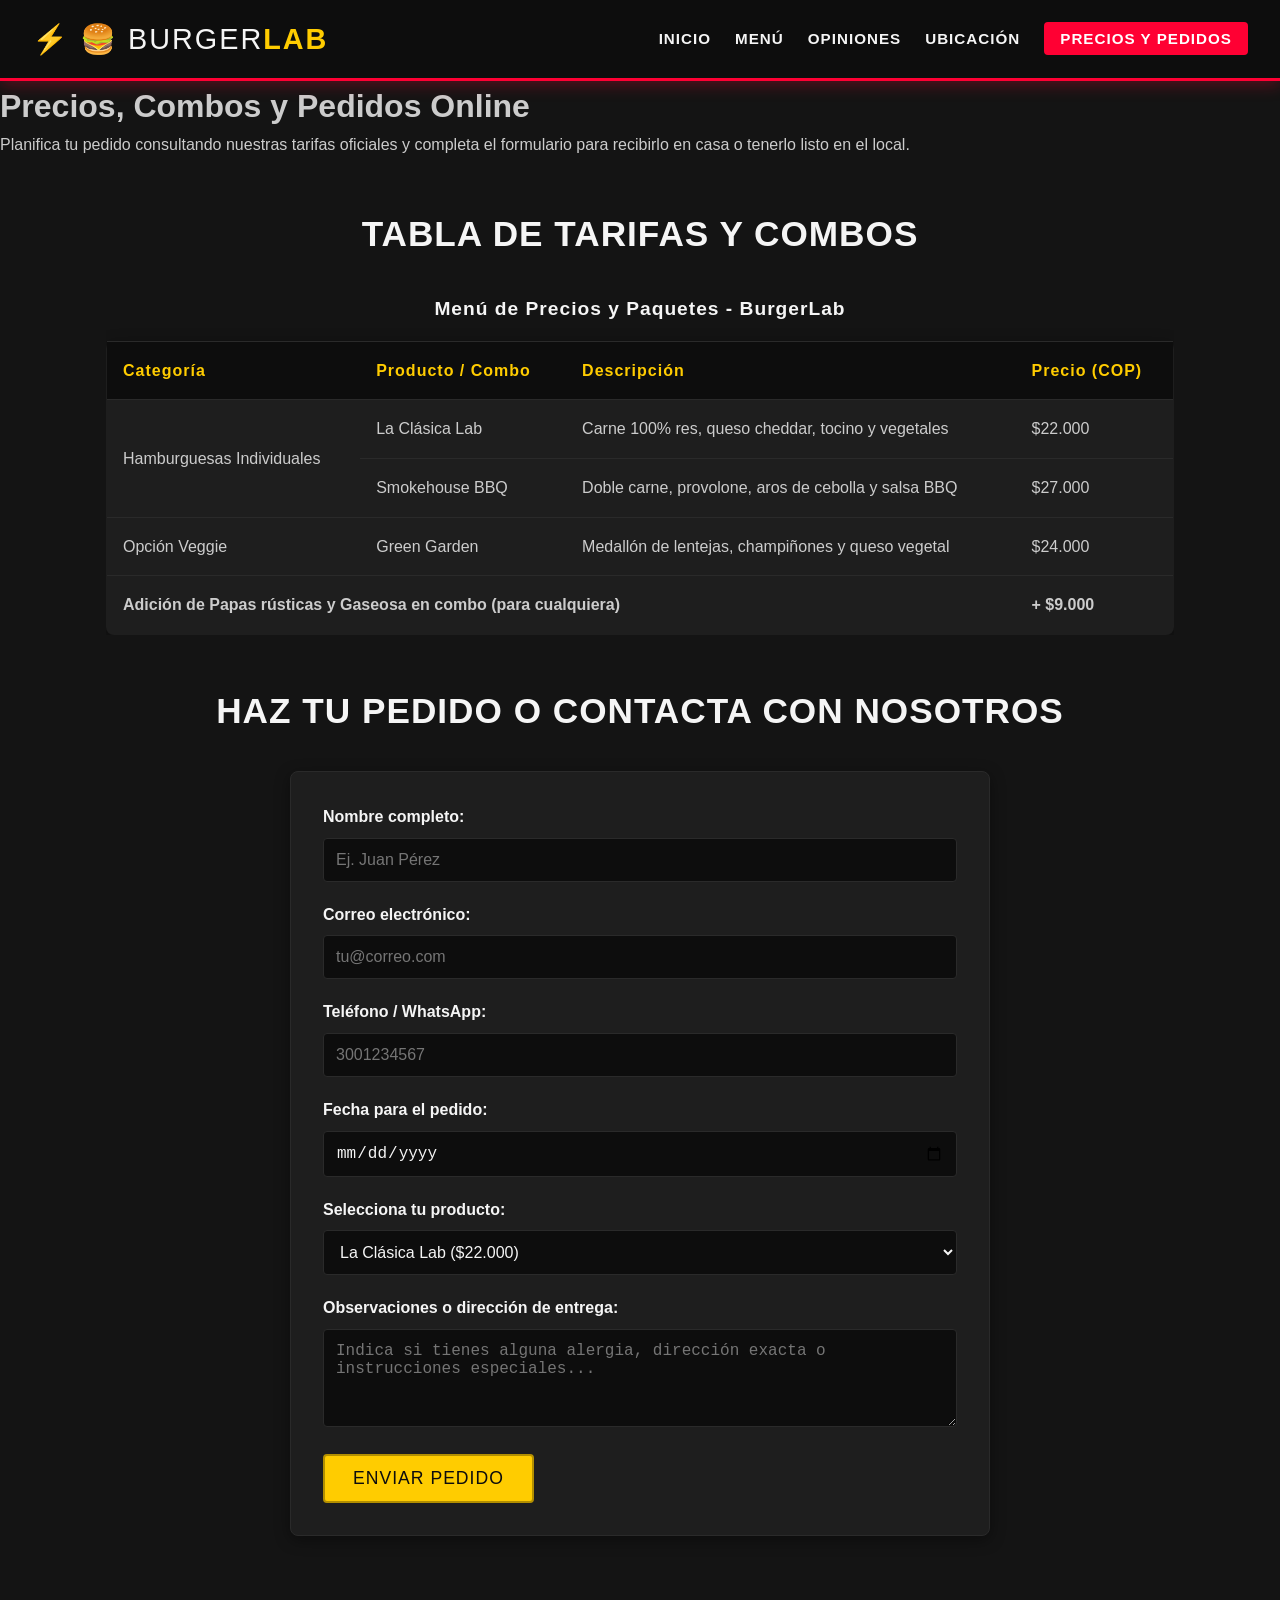
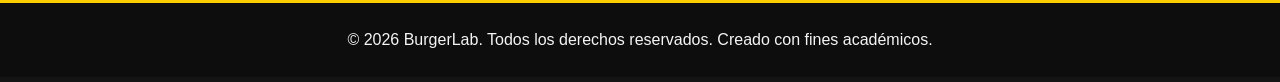
<file: segunda-pagina.html>
<!DOCTYPE html>
<html lang="es">
<head>
    <meta charset="UTF-8">
    <meta name="viewport" content="width=device-width, initial-scale=1.0">
    <title>Precios y Pedidos - BurgerLab</title>
    <meta name="description" content="Consulta nuestra lista completa de precios, combos, adiciones y haz tu pedido online en BurgerLab.">
    <link rel="stylesheet" href="css/styles.css">
</head>
<body>


    <header class="header">
        <div class="logo-container">
            <span class="logo-text">🍔 Burger<strong>Lab</strong></span>
        </div>
        <nav class="nav">
            <ul class="nav-list">
                <li><a href="index.html">Inicio</a></li>
                <li><a href="index.html#productos">Menú</a></li>
                <li><a href="index.html#opiniones">Opiniones</a></li>
                <li><a href="index.html#contacto-mapa">Ubicación</a></li>
                <li><a href="segunda-pagina.html" class="btn-nav">Precios y Pedidos</a></li>
            </ul>
        </nav>
    </header>


    <main class="main-pedido">
        <h1>Precios, Combos y Pedidos Online</h1>
        <p>Planifica tu pedido consultando nuestras tarifas oficiales y completa el formulario para recibirlo en casa o tenerlo listo en el local.</p>


        <section class="seccion-tabla">
            <h2>Tabla de Tarifas y Combos</h2>
            <div class="tabla-container">
                <table class="tabla-precios">
                    <caption>Menú de Precios y Paquetes - BurgerLab</caption>
                    <thead>
                        <tr>
                            <th>Categoría</th>
                            <th>Producto / Combo</th>
                            <th>Descripción</th>
                            <th>Precio (COP)</th>
                        </tr>
                    </thead>
                    <tbody>
                        <tr>
                            <td rowspan="2">Hamburguesas Individuales</td>
                            <td>La Clásica Lab</td>
                            <td>Carne 100% res, queso cheddar, tocino y vegetales</td>
                            <td>$22.000</td>
                        </tr>
                        <tr>
                            <td>Smokehouse BBQ</td>
                            <td>Doble carne, provolone, aros de cebolla y salsa BBQ</td>
                            <td>$27.000</td>
                        </tr>
                        <tr>
                            <td>Opción Veggie</td>
                            <td>Green Garden</td>
                            <td>Medallón de lentejas, champiñones y queso vegetal</td>
                            <td>$24.000</td>
                        </tr>
                        <tr>
                            <td colspan="3"><strong>Adición de Papas rústicas y Gaseosa en combo (para cualquiera)</strong></td>
                            <td><strong>+ $9.000</strong></td>
                        </tr>
                    </tbody>
                </table>
            </div>
        </section>

        <section class="seccion-formulario">
            <h2>Haz tu Pedido o Contacta con Nosotros</h2>
            <form action="#" method="POST" class="formulario-pedido">
                
                <div class="form-grupo">
                    <label for="nombre">Nombre completo:</label>
                    <input type="text" id="nombre" name="nombre" required placeholder="Ej. Juan Pérez">
                </div>

                <div class="form-grupo">
                    <label for="email">Correo electrónico:</label>
                    <input type="email" id="email" name="email" required placeholder="tu@correo.com">
                </div>

                <div class="form-grupo">
                    <label for="telefono">Teléfono / WhatsApp:</label>
                    <input type="tel" id="telefono" name="telefono" required placeholder="3001234567">
                </div>

                <div class="form-grupo">
                    <label for="fecha-entrega">Fecha para el pedido:</label>
                    <input type="date" id="fecha-entrega" name="fecha_entrega">
                </div>

                <div class="form-grupo">
                    <label for="producto-elegido">Selecciona tu producto:</label>
                    <select id="producto-elegido" name="producto_elegido">
                        <option value="clasica">La Clásica Lab ($22.000)</option>
                        <option value="bbq">Smokehouse BBQ ($27.000)</option>
                        <option value="veggie">Green Garden Veggie ($24.000)</option>
                    </select>
                </div>

                <div class="form-grupo">
                    <label for="comentarios">Observaciones o dirección de entrega:</label>
                    <textarea id="comentarios" name="comentarios" rows="4" placeholder="Indica si tienes alguna alergia, dirección exacta o instrucciones especiales..."></textarea>
                </div>

                <button type="submit" class="btn-principal">Enviar Pedido</button>
            </form>
        </section>
    </main>


    <footer class="footer">
        <p>&copy; 2026 BurgerLab. Todos los derechos reservados. Creado con fines académicos.</p>
    </footer>

</body>
</html>
</file>
<file: css/styles.css>
:root {
    --color-primario: #0d0d0d;
    --color-secundario: #ff0033; /* Rojo neón rockero */
    --color-secundario-alfa: rgba(255, 0, 51, 0.2);
    --color-acento: #ffcc00;     /* Amarillo eléctrico / rayo */
    --color-fondo: #141414;      /* Fondo oscuro general */
    --color-blanco: #f5f5f5;
    --color-texto: #cccccc;
    --color-gris-oscuro: #1e1e1e;
    --color-gris-claro: #2a2a2a;
    --fuente-principal: 'Impact', 'Arial Black', sans-serif;
    --transicion: all 0.3s ease;
}

* {
    margin: 0;
    padding: 0;
    box-sizing: border-box;
}

body {
    font-family: Arial, sans-serif; 
    background-color: var(--color-fondo);
    color: var(--color-texto);
    line-height: 1.6;
    overflow-wrap: break-word;
}


.header {
    background-color: var(--color-primario);
    color: var(--color-blanco);
    display: flex;
    justify-content: space-between;
    align-items: center;
    padding: 1rem 2rem;
    position: sticky;
    top: 0;
    z-index: 100;
    border-bottom: 3px solid var(--color-secundario);
    box-shadow: 0 4px 15px rgba(255, 0, 51, 0.3);
}

.logo-text {
    font-family: var(--fuente-principal);
    font-size: 1.8rem;
    letter-spacing: 2px;
    text-transform: uppercase;
    color: var(--color-blanco);
}

.logo-text strong {
    color: var(--color-acento);
}


.logo-text::before {
    content: "⚡ ";
    color: var(--color-acento);
}

.nav-list {
    list-style: none;
    display: flex;
    gap: 1.5rem;
    align-items: center;
}

.nav-list li::marker {
    color: var(--color-secundario);
}

.nav-list a {
    color: var(--color-blanco);
    text-decoration: none;
    font-size: 0.95rem;
    font-weight: bold;
    text-transform: uppercase;
    letter-spacing: 1px;
    transition: var(--transicion);
}

.nav-list a:hover {
    color: var(--color-acento);
    text-shadow: 0 0 8px var(--color-acento);
}

.nav-list a:focus-visible {
    outline: 2px solid var(--color-acento);
    outline-offset: 4px;
}

.btn-nav {
    background-color: var(--color-secundario);
    padding: 0.5rem 1rem;
    border-radius: 4px;
    color: #fff !important;
}

.btn-nav:hover {
    background-color: #cc0029;
    box-shadow: 0 0 10px var(--color-secundario);
}


.hero {
    background: linear-gradient(135deg, rgba(13, 13, 13, 0.95), var(--color-secundario-alfa)), 
                url('../images/hero-bg.jpg') center/cover no-repeat;
    color: var(--color-blanco);
    text-align: center;
    padding: 5rem 1rem;
    margin: 2rem auto;
    max-width: 1200px;
    border-radius: 12px;
    border: 1px solid var(--color-gris-claro);
    box-shadow: 0 8px 25px rgba(0, 0, 0, 0.8);
}

.hero h1 {
    font-family: var(--fuente-principal);
    font-size: 3rem;
    margin-bottom: 1rem;
    letter-spacing: 2px;
    text-transform: uppercase;
    color: var(--color-blanco);
    text-shadow: 3px 3px 0px var(--color-secundario);
    animation: fadeInDown 1s ease-in-out;
}

.hero p {
    font-size: 1.1rem;
    max-width: 700px;
    margin: 0 auto 1.5rem auto;
    color: var(--color-texto);
}

.btn-principal {
    display: inline-block;
    background-color: var(--color-acento);
    color: var(--color-primario);
    padding: 0.75rem 1.75rem;
    border-radius: 4px;
    text-decoration: none;
    font-family: var(--fuente-principal);
    font-size: 1.1rem;
    letter-spacing: 1px;
    text-transform: uppercase;
    transition: var(--transicion);
    border: 2px solid #b38f00;
}

.btn-principal:hover {
    background-color: #ffdb4d;
    transform: scale(1.05);
    box-shadow: 0 0 15px var(--color-acento);
}


.productos-seccion, .info-util, .opiniones-seccion, .ubicacion-seccion, .seccion-tabla, .seccion-formulario {
    max-width: 1100px;
    margin: 3rem auto;
    padding: 0 1rem;
}

.productos-seccion h2, .info-util h2, .opiniones-seccion h2, .ubicacion-seccion h2, .seccion-tabla h2, .seccion-formulario h2 {
    font-family: var(--fuente-principal);
    text-align: center;
    font-size: 2.2rem;
    margin-bottom: 2rem;
    color: var(--color-blanco);
    letter-spacing: 1px;
    text-transform: uppercase;
}

.tarjetas-container {
    display: flex;
    flex-wrap: wrap;
    gap: 2rem;
    justify-content: center;
}

.tarjeta {
    background-color: var(--color-gris-oscuro);
    border: 1px solid var(--color-gris-claro);
    border-top: 5px solid var(--color-acento);
    border-radius: 8px;
    width: 300px;
    padding: 1.5rem;
    box-shadow: 0 4px 15px rgba(0,0,0,0.5);
    transition: var(--transicion);
    overflow: hidden;
}

.tarjeta:hover {
    transform: translateY(-8px);
    border-color: var(--color-secundario);
    box-shadow: 0 10px 25px rgba(255, 0, 51, 0.2);
}

.tarjeta--promo {
    border-top-color: var(--color-secundario);
    background-color: #1a1214;
}

.tarjeta img {
    width: 100%;
    height: 180px;
    object-fit: cover;
    border-radius: 4px;
    margin-bottom: 1rem;
    border: 1px solid var(--color-gris-claro);
}

.tarjeta h3 {
    font-family: var(--fuente-principal);
    font-size: 1.4rem;
    margin-bottom: 0.5rem;
    color: var(--color-blanco);
    letter-spacing: 1px;
}

.tarjeta p {
    font-size: 0.95rem;
    color: var(--color-texto);
    margin-bottom: 1rem;
}

.tarjeta .precio {
    font-family: var(--fuente-principal);
    font-weight: bold;
    font-size: 1.2rem;
    color: var(--color-acento);
}


input[type="text"], input[type="email"], input[type="tel"], input[type="date"], select, textarea {
    width: 100%;
    padding: 0.75rem;
    background-color: var(--color-primario);
    border: 1px solid var(--color-gris-claro);
    color: var(--color-blanco);
    border-radius: 4px;
    font-size: 1rem;
    transition: var(--transicion);
}

input:focus, select:focus, textarea:focus {
    border-color: var(--color-acento);
    outline: none;
    box-shadow: 0 0 8px rgba(255, 204, 0, 0.3);
}

.listas-grid {
    display: flex;
    flex-wrap: wrap;
    gap: 2rem;
    justify-content: space-around;
    background-color: var(--color-gris-oscuro);
    padding: 2rem;
    border-radius: 8px;
    border-left: 5px solid var(--color-secundario);
    border: 1px solid var(--color-gris-claro);
}

.listas-grid div {
    flex: 1;
    min-width: 280px;
}

.listas-grid h3 {
    font-family: var(--fuente-principal);
    margin-bottom: 1rem;
    color: var(--color-blanco);
    letter-spacing: 1px;
}

.listas-grid ul, .listas-grid ol {
    padding-left: 1.5rem;
    color: var(--color-texto);
}

.listas-grid li {
    margin-bottom: 0.5rem;
}

.listas-grid ul li:nth-child(even) {
    color: var(--color-acento);
    font-style: italic;
}

.listas-grid ol li:first-child {
    font-weight: bold;
    color: var(--color-secundario);
}

.testimonios {
    display: flex;
    flex-wrap: wrap;
    gap: 1.5rem;
    justify-content: center;
}

blockquote {
    background-color: var(--color-gris-oscuro);
    border-left: 4px solid var(--color-acento);
    padding: 1.5rem;
    border-radius: 0 8px 8px 0;
    width: 450px;
    position: relative;
    border: 1px solid var(--color-gris-claro);
    box-shadow: 0 4px 15px rgba(0,0,0,0.4);
}

blockquote p {
    font-style: italic;
    margin-bottom: 1rem;
    color: var(--color-blanco);
}

blockquote footer {
    font-size: 0.9rem;
    font-weight: bold;
    color: var(--color-acento);
    text-align: right;
}

blockquote::before {
    content: "⚡";
    font-size: 2rem;
    position: absolute;
    top: 10px;
    left: 10px;
    opacity: 0.2;
}

.tabla-container {
    overflow-x: auto;
}

.tabla-precios {
    width: 100%;
    border-collapse: collapse;
    background-color: var(--color-gris-oscuro);
    border-radius: 8px;
    overflow: hidden;
    border: 1px solid var(--color-gris-claro);
    box-shadow: 0 4px 15px rgba(0,0,0,0.4);
}

.tabla-precios caption {
    font-family: var(--fuente-principal);
    font-weight: bold;
    margin-bottom: 1rem;
    font-size: 1.2rem;
    color: var(--color-blanco);
    letter-spacing: 1px;
}

.tabla-precios th, .tabla-precios td {
    padding: 1rem;
    text-align: left;
    border-bottom: 1px solid var(--color-gris-claro);
    color: var(--color-texto);
}

.tabla-precios th {
    background-color: var(--color-primario);
    color: var(--color-acento);
    font-family: var(--fuente-principal);
    letter-spacing: 1px;
}

.tabla-precios tbody tr:hover td {
    background-color: var(--color-secundario-alfa);
    color: var(--color-blanco);
}

.formulario-pedido {
    background-color: var(--color-gris-oscuro);
    padding: 2rem;
    border-radius: 8px;
    border: 1px solid var(--color-gris-claro);
    box-shadow: 0 4px 15px rgba(0,0,0,0.4);
    max-width: 700px;
    margin: 0 auto;
}

.form-grupo {
    margin-bottom: 1.25rem;
}

.form-grupo label {
    display: block;
    margin-bottom: 0.5rem;
    font-weight: 600;
    color: var(--color-blanco);
}

.form-grupo:focus-within label {
    color: var(--color-acento);
}

.ubicacion-seccion {
    text-align: center;
}

.mapa-container {
    margin-top: 1.5rem;
    border-radius: 8px;
    overflow: hidden;
    border: 2px solid var(--color-gris-claro);
    box-shadow: 0 4px 15px rgba(0,0,0,0.5);
}

.footer {
    background-color: var(--color-primario);
    color: var(--color-blanco);
    text-align: center;
    padding: 1.5rem;
    margin-top: 4rem;
    border-top: 3px solid var(--color-acento);
}

@keyframes fadeInDown {
    from {
        opacity: 0;
        transform: translateY(-20px);
    }
    to {
        opacity: 1;
        transform: translateY(0);
    }
}

@media (max-width: 360px) {
    .header {
        flex-direction: column;
        gap: 1rem;
        padding: 1rem;
    }

    .nav-list {
        flex-direction: column;
        gap: 0.75rem;
        text-align: center;
    }

    .hero h1 {
        font-size: 2.2rem;
    }

    .tarjeta {
        width: 100%;
    }

    .formulario-pedido, .listas-grid {
        padding: 1rem;
    }
}
</file>
